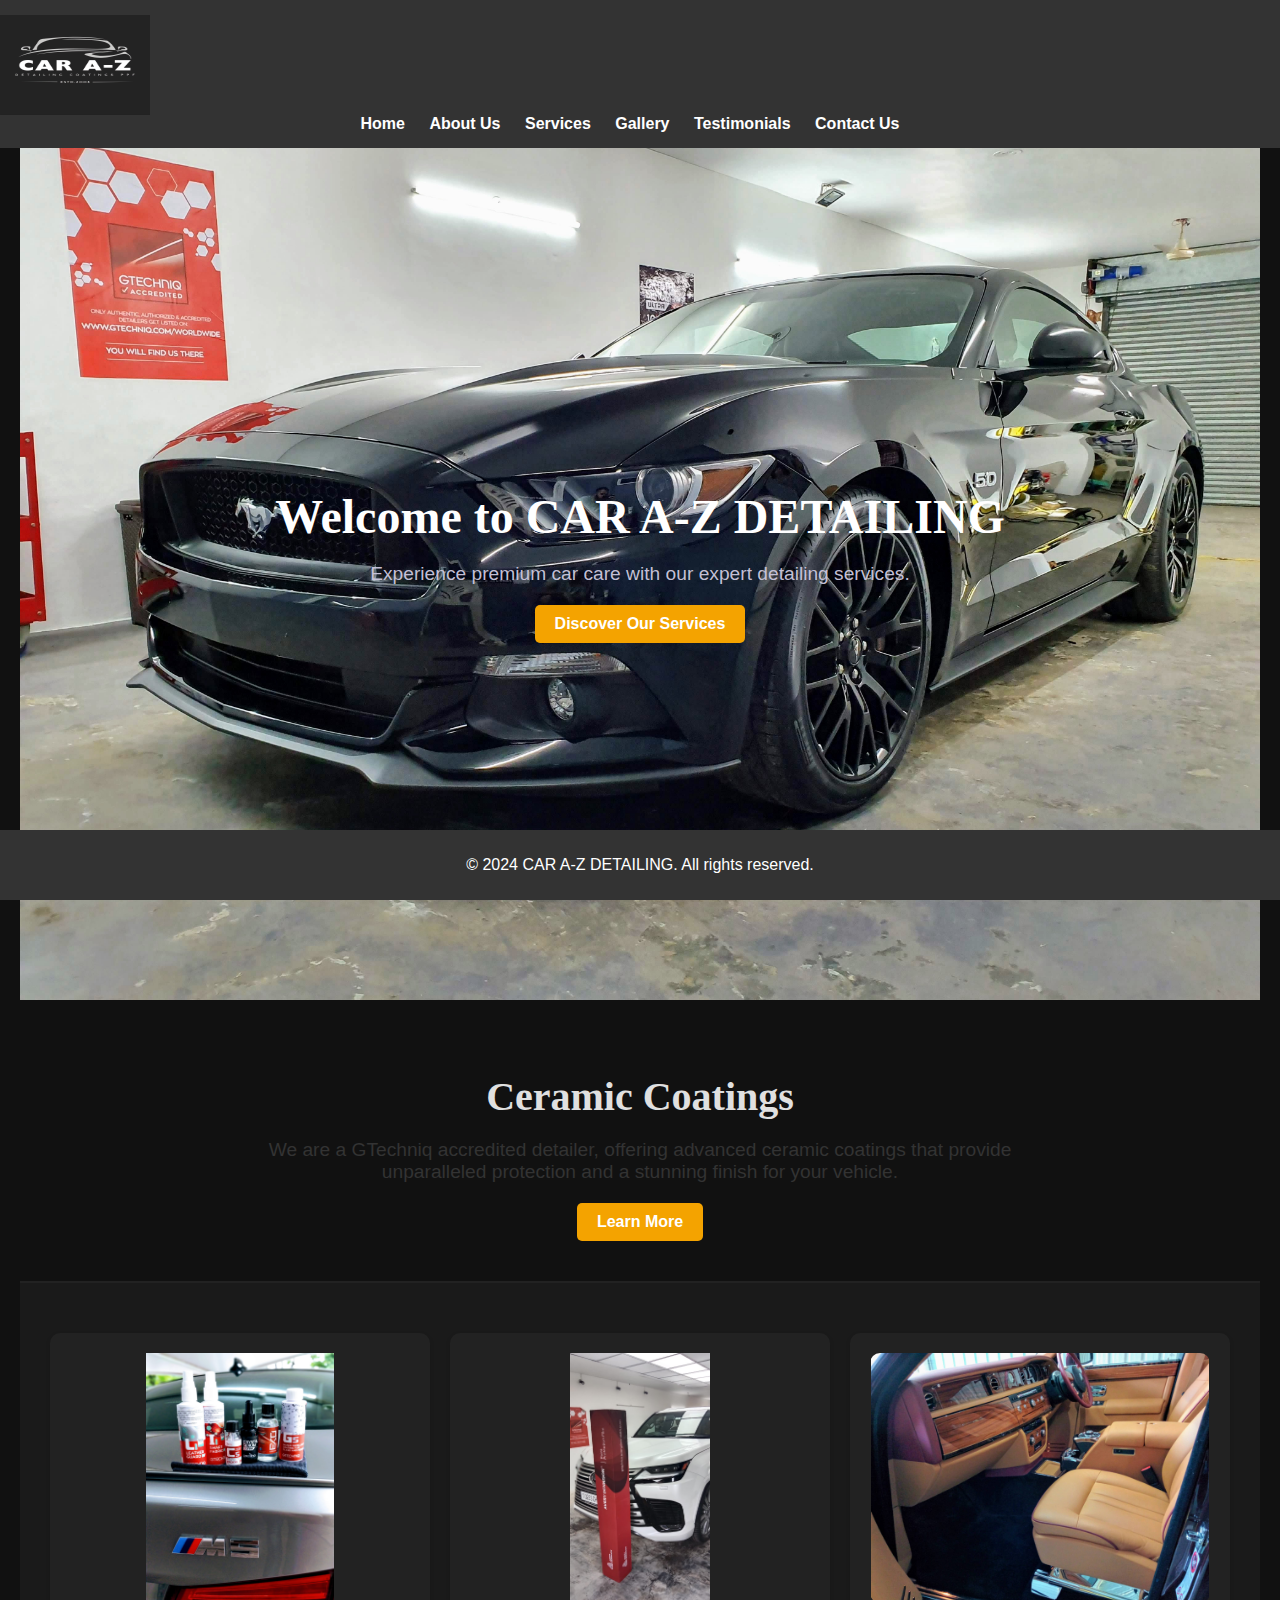
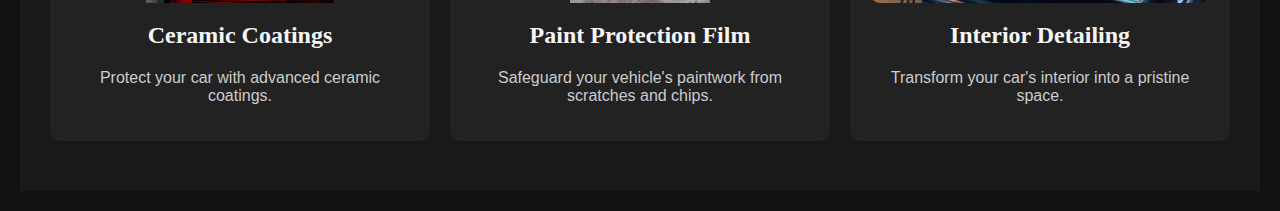
<file: index.html>
<!DOCTYPE html>
<html lang="en">
<head>
    <meta charset="UTF-8">
    <meta name="viewport" content="width=device-width, initial-scale=1.0">
    <title>CAR A-Z DETAILING</title>
    <link rel="stylesheet" href="styles.css">
    <!-- Google Fonts -->
    <link href="https://fonts.googleapis.com/css2?family=Sofadi+One&display=swap" rel="stylesheet">
</head>
<body>
    <header>
        <div class="logo">
            <img src="logo.jpg" alt="CAR A-Z DETAILING Logo"> <!-- Add your logo here -->
        </div>
        <nav>
            <ul>
                <li><a href="index.html">Home</a></li>
                <li><a href="about.html">About Us</a></li>
                <li><a href="services.html">Services</a></li>
                <li><a href="gallery.html">Gallery</a></li>
                <li><a href="testimonials.html">Testimonials</a></li>
                <li><a href="contact.html">Contact Us</a></li>
            </ul>
        </nav>
    </header>
    

    <main>
        <section id="hero">
            <div class="hero-content">
                <h1>Welcome to CAR A-Z DETAILING</h1>
                <p>Experience premium car care with our expert detailing services.</p>
                <a href="services.html" class="btn">Discover Our Services</a>
            </div>
        </section>

        <section id="highlight">
            <div class="highlight-content">
                <h2>Ceramic Coatings</h2>
                <p>We are a GTechniq accredited detailer, offering advanced ceramic coatings that provide unparalleled protection and a stunning finish for your vehicle.</p>
                <a href="https://www.gtechniq.co.uk/" target="_blank" rel="noopener noreferrer" class="btn">Learn More</a>
            </div>
        </section>

        <section id="features">
            <div class="feature">
                <img src="cera.jpg" alt="Ceramic Coatings">
                <h2>Ceramic Coatings</h2>
                <p>Protect your car with advanced ceramic coatings.</p>
            </div>
            <div class="feature">
                <img src="ppp.jpg" alt="Paint Protection Film">
                <h2>Paint Protection Film</h2>
                <p>Safeguard your vehicle's paintwork from scratches and chips.</p>
            </div>
            <div class="feature">
                <img src="int.jpg" alt="Interior Detailing">
                <h2>Interior Detailing</h2>
                <p>Transform your car's interior into a pristine space.</p>
            </div>
        </section>
    </main>

    <footer>
        <p>&copy; 2024 CAR A-Z DETAILING. All rights reserved.</p>
    </footer>
</body>
</html>
</file>
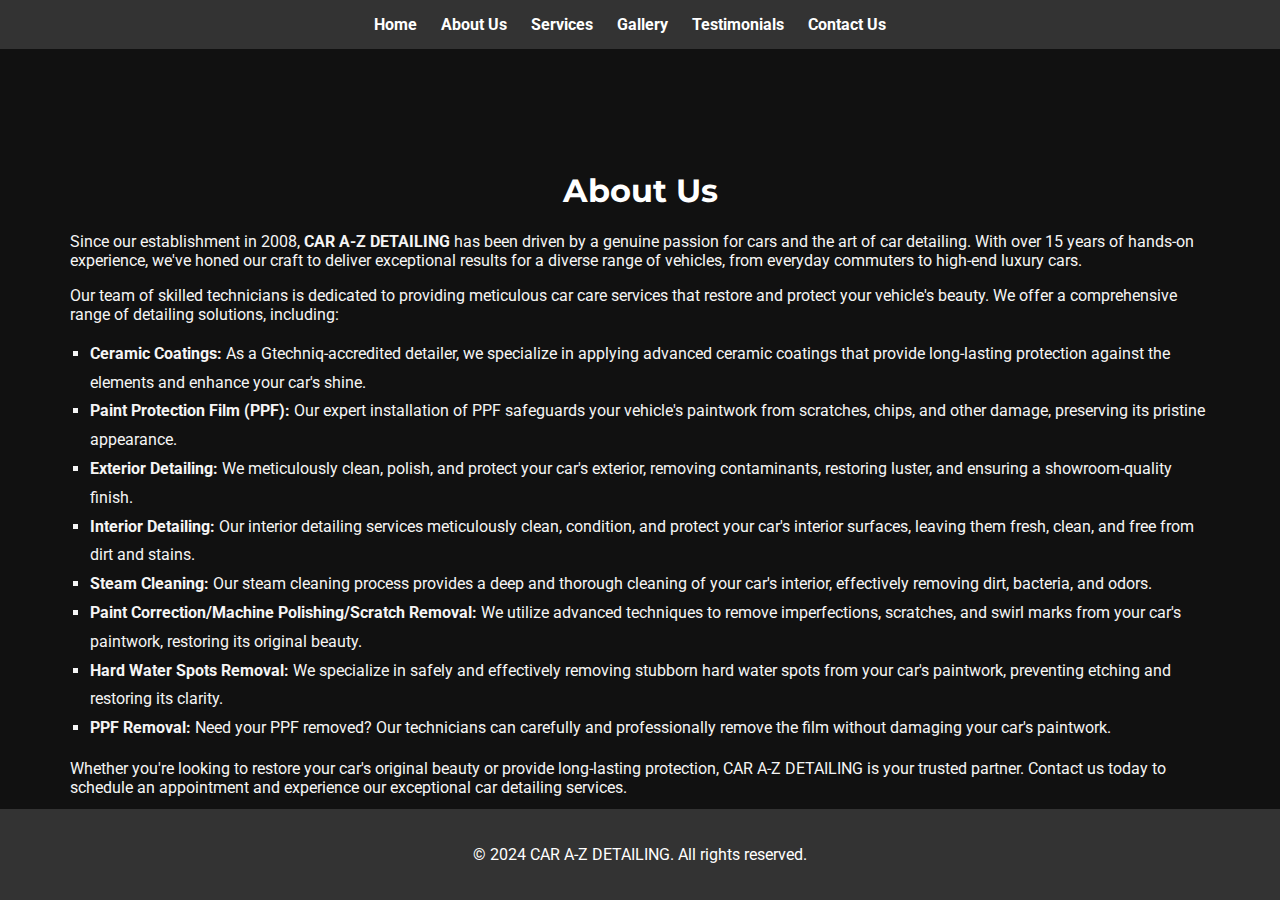
<file: about.html>
<!DOCTYPE html>
<html lang="en">
<head>
    <meta charset="UTF-8">
    <meta name="viewport" content="width=device-width, initial-scale=1.0">
    <title>About Us - CAR A-Z DETAILING</title>
    <link rel="stylesheet" href="styles.css">
    <!-- Google Fonts -->
    <link href="https://fonts.googleapis.com/css2?family=Roboto:wght@400;700&family=Lora:wght@400;700&family=Montserrat:wght@400;700&display=swap" rel="stylesheet">
</head>
<body>
    <header>
        <nav>
            <ul>
                <li><a href="index.html">Home</a></li>
                <li><a href="about.html">About Us</a></li>
                <li><a href="services.html">Services</a></li>
                <li><a href="gallery.html">Gallery</a></li>
                <li><a href="testimonials.html">Testimonials</a></li>
                <li><a href="contact.html">Contact Us</a></li>
            </ul>
        </nav>
    </header>

    <main>
        <section style="padding: 50px; background-color: #111; color: #f5f5f5;">
            <h1 style="text-align: center; font-family: 'Montserrat', serif;">About Us</h1>
            <p>Since our establishment in 2008, <strong>CAR A-Z DETAILING</strong> has been driven by a genuine passion for cars and the art of car detailing. With over 15 years of hands-on experience, we've honed our craft to deliver exceptional results for a diverse range of vehicles, from everyday commuters to high-end luxury cars.</p>
            <p>Our team of skilled technicians is dedicated to providing meticulous car care services that restore and protect your vehicle's beauty. We offer a comprehensive range of detailing solutions, including:</p>
            
            <ul style="list-style-type: square; padding-left: 20px; line-height: 1.8;">
                <li><strong>Ceramic Coatings:</strong> As a Gtechniq-accredited detailer, we specialize in applying advanced ceramic coatings that provide long-lasting protection against the elements and enhance your car's shine.</li>
                <li><strong>Paint Protection Film (PPF):</strong> Our expert installation of PPF safeguards your vehicle's paintwork from scratches, chips, and other damage, preserving its pristine appearance.</li>
                <li><strong>Exterior Detailing:</strong> We meticulously clean, polish, and protect your car's exterior, removing contaminants, restoring luster, and ensuring a showroom-quality finish.</li>
                <li><strong>Interior Detailing:</strong> Our interior detailing services meticulously clean, condition, and protect your car's interior surfaces, leaving them fresh, clean, and free from dirt and stains.</li>
                <li><strong>Steam Cleaning:</strong> Our steam cleaning process provides a deep and thorough cleaning of your car's interior, effectively removing dirt, bacteria, and odors.</li>
                <li><strong>Paint Correction/Machine Polishing/Scratch Removal:</strong> We utilize advanced techniques to remove imperfections, scratches, and swirl marks from your car's paintwork, restoring its original beauty.</li>
                <li><strong>Hard Water Spots Removal:</strong> We specialize in safely and effectively removing stubborn hard water spots from your car's paintwork, preventing etching and restoring its clarity.</li>
                <li><strong>PPF Removal:</strong> Need your PPF removed? Our technicians can carefully and professionally remove the film without damaging your car's paintwork.</li>
            </ul>

            <p>Whether you're looking to restore your car's original beauty or provide long-lasting protection, CAR A-Z DETAILING is your trusted partner. Contact us today to schedule an appointment and experience our exceptional car detailing services.</p>
        </section>
    </main>

    <footer style="background-color: #333; color: #fff; text-align: center; padding: 20px 0;">
        <p>&copy; 2024 CAR A-Z DETAILING. All rights reserved.</p>
    </footer>
</body>
</html>
</file>
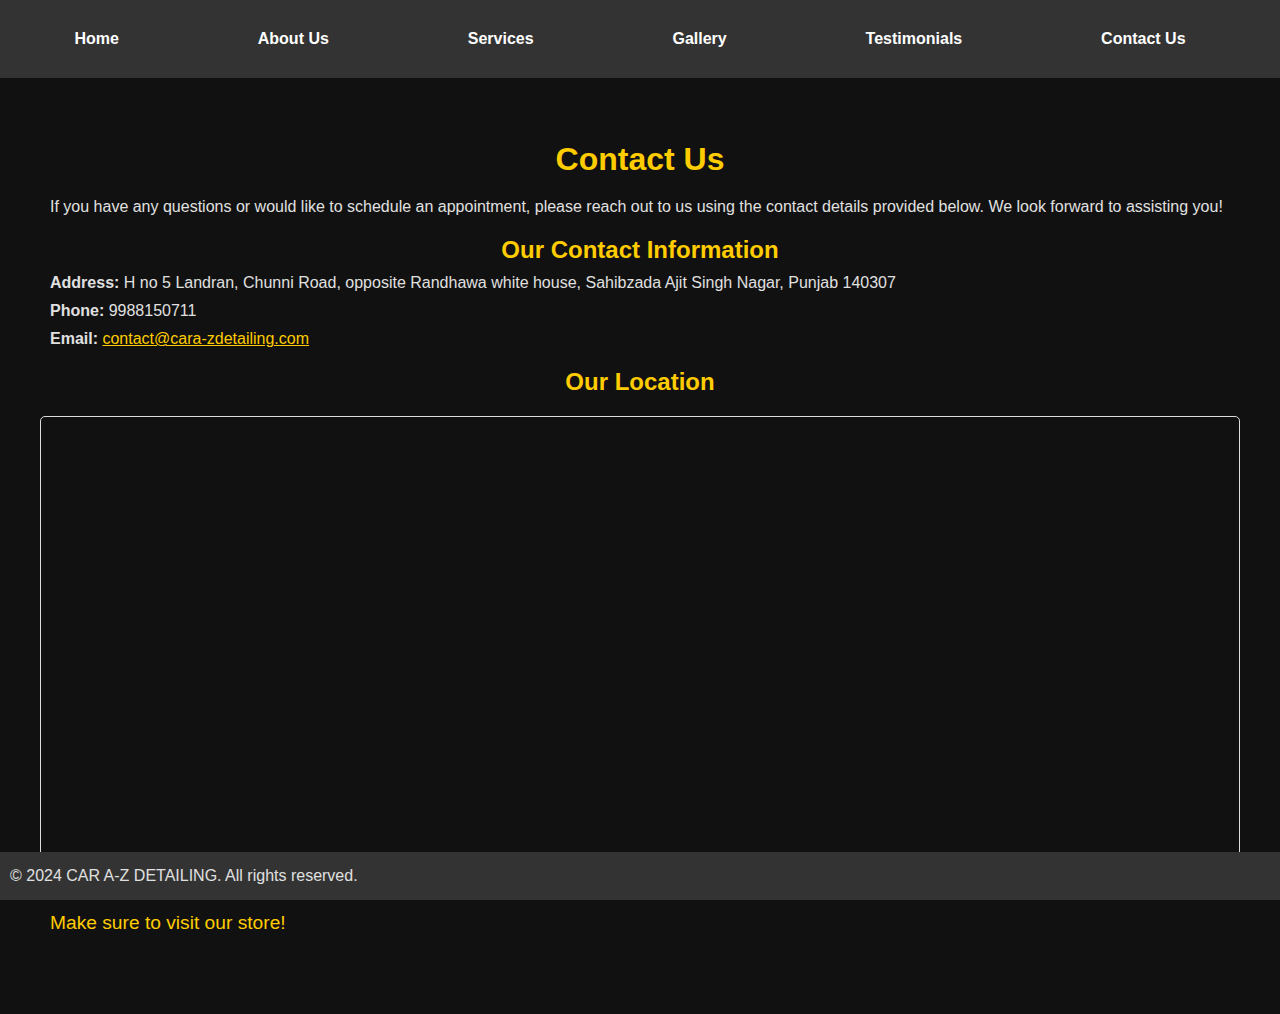
<file: contact.html>
<!DOCTYPE html>
<html lang="en">
<head>
    <meta charset="UTF-8">
    <meta name="viewport" content="width=device-width, initial-scale=1.0">
    <title>Contact Us - CAR A-Z DETAILING</title>
    <link rel="stylesheet" href="styles.css">
    <style>
        /* General Styling */
        body {
            background-color: #111;
            color: #f5f5f5;
            font-family: Arial, sans-serif;
            margin: 0;
            padding: 0;
        }
        header nav ul {
            display: flex;
            justify-content: space-around;
            background-color: #333;
            padding: 15px;
            list-style: none;
        }
        header nav ul li a {
            color: #fff;
            text-decoration: none;
            font-weight: bold;
        }

        h1, h2 {
            text-align: center;
            color: #ffcc00; /* Bright color for headings */
        }

        p {
            text-align: justify;
            color: #e0e0e0; /* Bright color for paragraph text */
            margin: 5px 10px;
        }

        /* Contact Page Styles */
        #contact {
            padding: 20px;
        }

        #contact h1 {
            font-size: 2rem;
            margin-bottom: 20px;
        }

        .contact-details {
            margin-bottom: 20px;
        }

        .contact-details p {
            color: #e0e0e0; /* Bright color for contact details */
        }

        #map iframe {
            width: 100%;
            height: 450px;
            border: 0;
        }

        .visit-store {
            text-align: center;
            margin-top: 40px;
            margin-bottom: 40px;
        }

        .visit-store p {
            font-size: 1.2rem;
            color: #ffcc00; /* Bright color for the visit store message */
        }
    </style>
</head>
<body>
    <header>
        <nav>
            <ul>
                <li><a href="index.html">Home</a></li>
                <li><a href="about.html">About Us</a></li>
                <li><a href="services.html">Services</a></li>
                <li><a href="gallery.html">Gallery</a></li>
                <li><a href="testimonials.html">Testimonials</a></li>
                <li><a href="contact.html">Contact Us</a></li>
            </ul>
        </nav>
    </header>

    <main>
        <section id="contact">
            <h1>Contact Us</h1>
            <p>If you have any questions or would like to schedule an appointment, please reach out to us using the contact details provided below. We look forward to assisting you!</p>
            
            <div class="contact-details">
                <h2>Our Contact Information</h2>
                <p><strong>Address:</strong> H no 5 Landran, Chunni Road, opposite Randhawa white house, Sahibzada Ajit Singh Nagar, Punjab 140307</p>
                <p><strong>Phone:</strong> 9988150711</p>
                <p><strong>Email:</strong> <a href="mailto:info@carazdetailing.com" style="color: #ffcc00;">contact@cara-zdetailing.com</a></p>
                
                <h2>Our Location</h2>
                <div id="map">
                    <!-- Google Maps Embed Code -->
                    <iframe
                        src="https://www.google.com/maps/embed?pb=!1m18!1m12!1m3!1d3431.1960141855134!2d76.65082!3d30.684760599999997!2m3!1f0!2f0!3f0!3m2!1i1024!2i768!4f13.1!3m3!1m2!1s0x390fef678feb3765%3A0xfadca6b1dfc40f9b!2sCar%20A-Z%20Car%20Detailing!5e0!3m2!1sen!2sin!4v1725981450132!5m2!1sen!2sin"
                        width="600"
                        height="450"
                        style="border:0;"
                        allowfullscreen=""
                        loading="lazy"
                        referrerpolicy="no-referrer-when-downgrade">
                    </iframe>
                </div>
            </div>

            <div class="visit-store">
                <p>Make sure to visit our store!</p>
            </div>
        </section>
    </main>

    <footer>
        <p>&copy; 2024 CAR A-Z DETAILING. All rights reserved.</p>
    </footer>
</body>
</html>
</file>
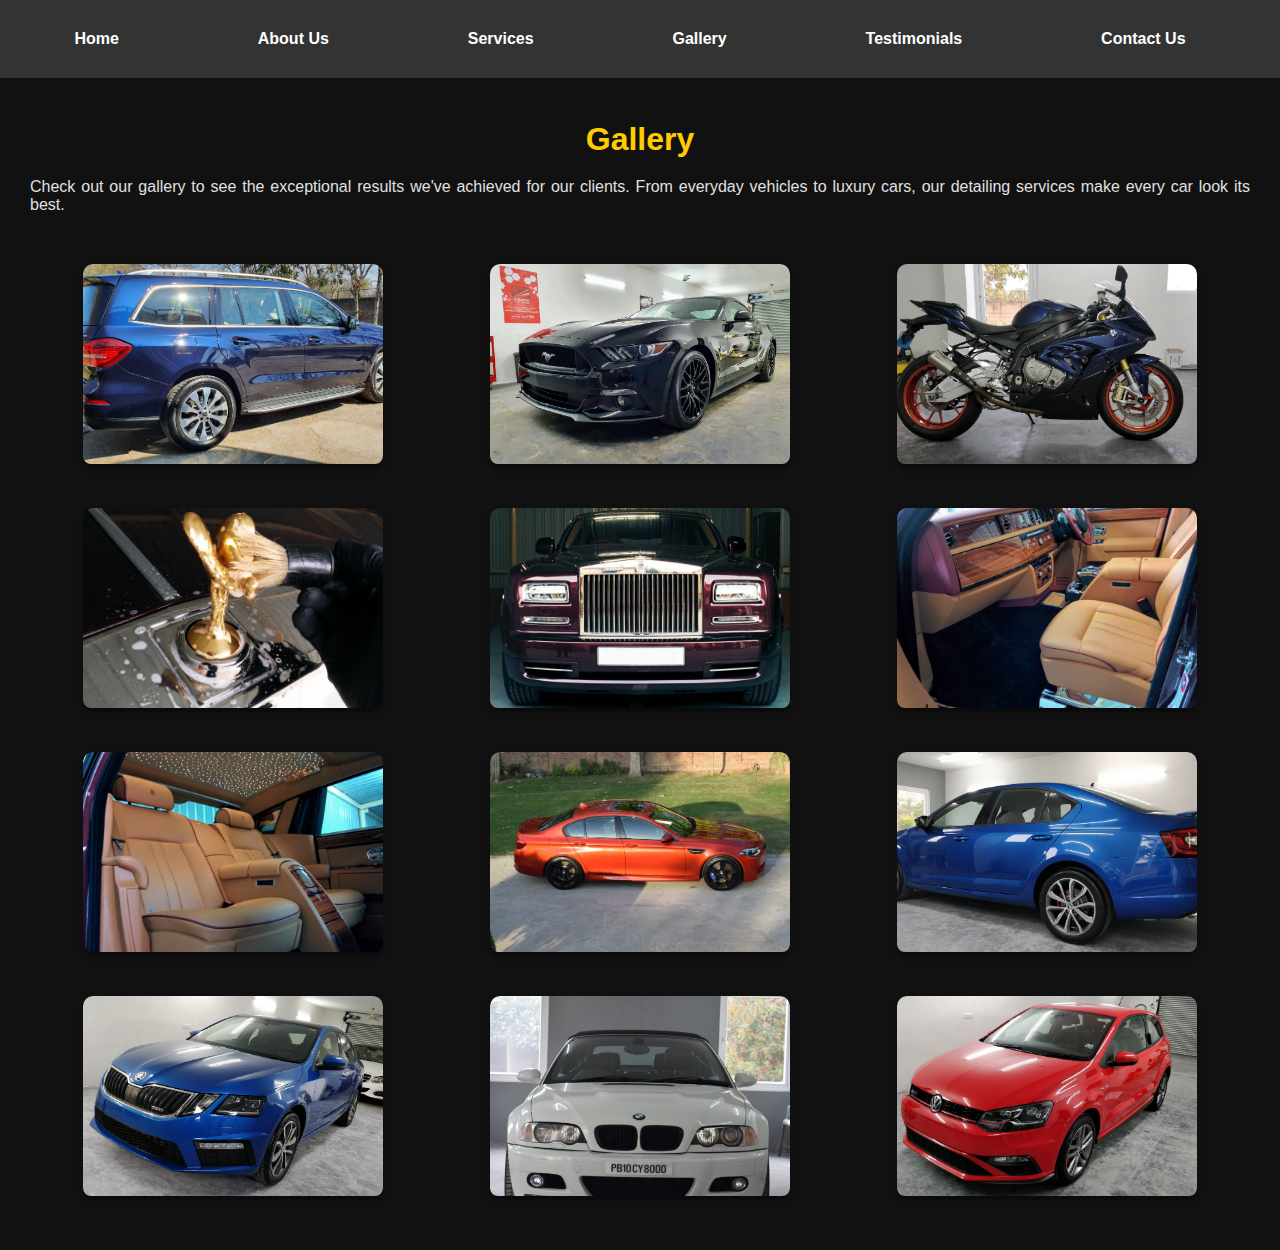
<file: gallery.html>
<!DOCTYPE html>
<html lang="en">
<head>
    <meta charset="UTF-8">
    <meta name="viewport" content="width=device-width, initial-scale=1.0">
    <title>Gallery - CAR A-Z DETAILING</title>
    <link rel="stylesheet" href="styles.css">
    <style>
        /* General Styling */
        body {
            background-color: #111;
            color: #f5f5f5;
            font-family: Arial, sans-serif;
            margin: 0;
            padding: 0;
        }
        header nav ul {
            display: flex;
            justify-content: space-around;
            background-color: #333;
            padding: 15px;
            list-style: none;
        }
        header nav ul li a {
            color: #fff;
            text-decoration: none;
            font-weight: bold;
        }

        h1, h2 {
            text-align: center;
            color: #ffcc00; /* Bright color for headings */
        }

        p {
            text-align: justify;
            color: #e0e0e0; /* Bright color for paragraph text */
            margin: 15px 10px;
        }

        /* Gallery Styles */
        .gallery {
            display: flex;
            flex-wrap: wrap;
            justify-content: space-around;
        }

        .gallery-item {
            margin: 10px;
            text-align: center;
        }

        .gallery-item img {
            width: 300px; /* Fixed width */
            height: 200px; /* Fixed height */
            object-fit: cover; /* Ensure the image covers the area without distortion */
            border-radius: 8px;
            box-shadow: 0 4px 8px rgba(0, 0, 0, 0.5);
        }

        footer {
            text-align: center;
            padding: 10px;
            background-color: #333;
            color: #fff;
            margin-top: 20px; /* Adds some space above the footer */
        }
    </style>
</head>
<body>
    <header>
        <nav>
            <ul>
                <li><a href="index.html">Home</a></li>
                <li><a href="about.html">About Us</a></li>
                <li><a href="services.html">Services</a></li>
                <li><a href="gallery.html">Gallery</a></li>
                <li><a href="testimonials.html">Testimonials</a></li>
                <li><a href="contact.html">Contact Us</a></li>
            </ul>
        </nav>
    </header>

    <main>
        <section id="gallery">
            <h1>Gallery</h1>
            <p>Check out our gallery to see the exceptional results we've achieved for our clients. From everyday vehicles to luxury cars, our detailing services make every car look its best.</p>
            
            <div class="gallery">
                <div class="gallery-item">
                    <img src="1.jpg" alt="Gallery Image 1">
                </div>
                <div class="gallery-item">
                    <img src="2.jpg" alt="Gallery Image 2">
                </div>
                <div class="gallery-item">
                    <img src="3.jpg" alt="Gallery Image 3">
                </div>
                <div class="gallery-item">
                    <img src="4.jpg" alt="Gallery Image 4">
                </div>
                <div class="gallery-item">
                    <img src="5.jpg" alt="Gallery Image 5">
                </div>
                <div class="gallery-item">
                    <img src="6.jpg" alt="Gallery Image 6">
                </div>
                <div class="gallery-item">
                    <img src="7.jpg" alt="Gallery Image 7">
                </div>
                <div class="gallery-item">
                    <img src="8.jpg" alt="Gallery Image 8">
                </div>
                <div class="gallery-item">
                    <img src="9.jpg" alt="Gallery Image 9">
                </div>
                <div class="gallery-item">
                    <img src="10.jpg" alt="Gallery Image 10">
                </div>
                <div class="gallery-item">
                    <img src="11.jpg" alt="Gallery Image 11">
                </div>
                <div class="gallery-item">
                    <img src="12.jpg" alt="Gallery Image 12">
                </div>
            </div>
        </section>
    </main>

</body>
</html>
</file>
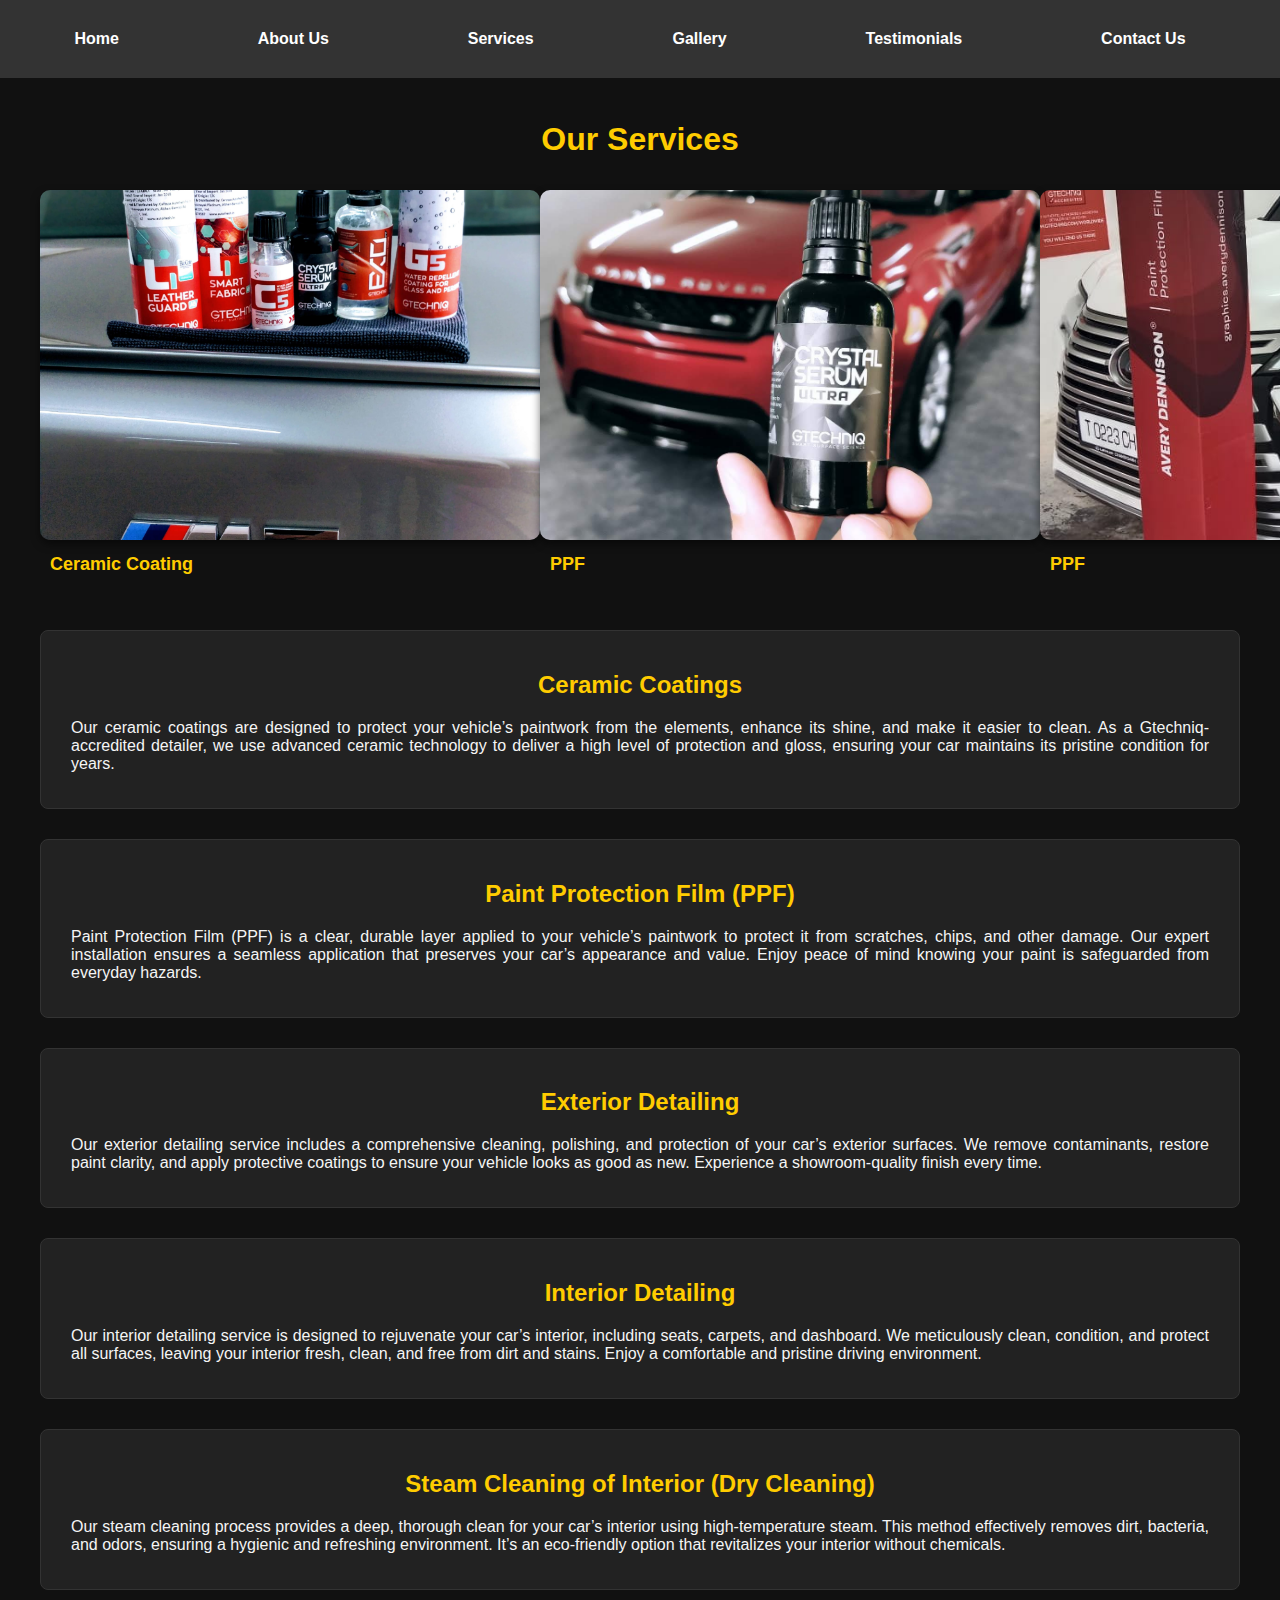
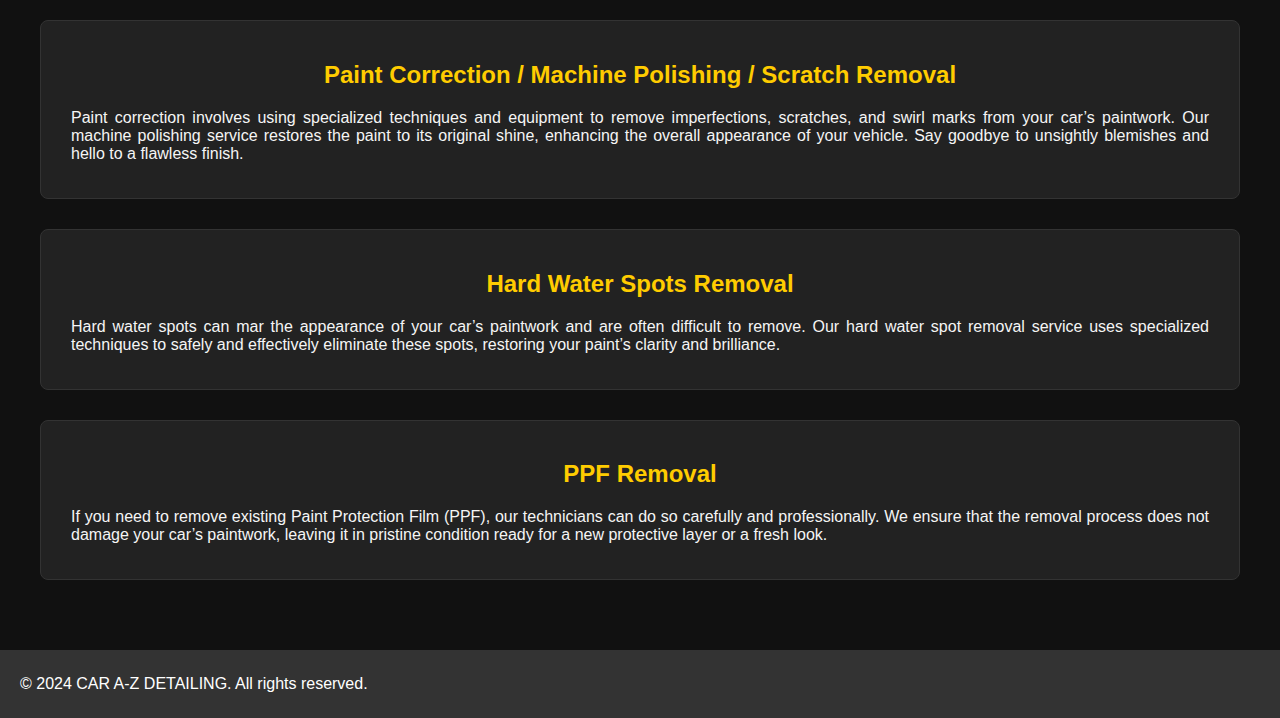
<file: services.html>
<!DOCTYPE html>
<html lang="en">
<head>
    <meta charset="UTF-8">
    <meta name="viewport" content="width=device-width, initial-scale=1.0">
    <title>Services - CAR A-Z DETAILING</title>
    <link rel="stylesheet" href="styles.css">
    <style>
        /* General Styling */
        body {
            background-color: #111;
            color: #f5f5f5;
            font-family: Arial, sans-serif;
            margin: 0;
            padding: 0;
        }
        header nav ul {
            display: flex;
            justify-content: space-around;
            background-color: #333;
            padding: 15px;
            list-style: none;
        }
        header nav ul li a {
            color: #fff;
            text-decoration: none;
            font-weight: bold;
        }

        h1, h2 {
            text-align: center;
            color: #ffcc00;
        }

        p {
            text-align: justify;
            margin: 15px 10px;
        }

        /* Image Section */
        .service-images {
            display: flex;
            justify-content: space-around;
            margin-top: 20px;
            padding: 10px 20px;
        }
        .service-image {
            text-align: center;
            transition: transform 0.3s ease, box-shadow 0.3s ease;
        }
        .service-image img {
            width: 500px; /* Fixed width */
            height: 350px; /* Fixed height */
            object-fit: cover; /* Maintain aspect ratio, cover the box */
            border-radius: 10px;
            box-shadow: 0 4px 8px rgba(0, 0, 0, 0.5);
        }
        .service-image p {
            margin-top: 10px;
            color: #ffcc00;
            font-size: 18px;
            font-weight: bold;
        }
        .service-image:hover {
            transform: scale(1.05);
            box-shadow: 0 8px 16px rgba(0, 0, 0, 0.8);
        }

        /* Services Section */
        .service-detail {
            margin: 30px 20px;
            padding: 20px;
            border: 1px solid #333;
            border-radius: 8px;
            background-color: #222;
            transition: background-color 0.3s ease;
        }

        .service-detail:hover {
            background-color: #333;
        }

        footer {
            text-align: center;
            padding: 10px; /* Reduced padding */
            background-color: #333;
            color: #fff;
            position: relative;
            animation: fadeIn 1s ease-in-out;
        }

        @keyframes fadeIn {
            from {
                opacity: 0;
                transform: translateY(20px);
            }
            to {
                opacity: 1;
                transform: translateY(0);
            }
        }
    </style>
</head>
<body>
    <header>
        <nav>
            <ul>
                <li><a href="index.html">Home</a></li>
                <li><a href="about.html">About Us</a></li>
                <li><a href="services.html">Services</a></li>
                <li><a href="gallery.html">Gallery</a></li>
                <li><a href="testimonials.html">Testimonials</a></li>
                <li><a href="contact.html">Contact Us</a></li>
            </ul>
        </nav>
    </header>

    <main>
        <section id="services">
            <h1>Our Services</h1>

            <!-- Service Images with Highlighted Text -->
            <div class="service-images">
                <div class="service-image">
                    <img src="cera.jpg" alt="Ceramic Coatings">
                    <p>Ceramic Coating</p>
                </div>
                <div class="service-image">
                    <img src="pp.jpg" alt="Paint Protection Film">
                    <p>PPF</p>
                </div>
                <div class="service-image">
                    <img src="ppp.jpg" alt="Paint Protection Film">
                    <p>PPF</p>
                </div>
            </div>

            <!-- Service Descriptions -->
            <div class="service-detail">
                <h2>Ceramic Coatings</h2>
                <p>Our ceramic coatings are designed to protect your vehicle’s paintwork from the elements, enhance its shine, and make it easier to clean. As a Gtechniq-accredited detailer, we use advanced ceramic technology to deliver a high level of protection and gloss, ensuring your car maintains its pristine condition for years.</p>
            </div>

            <div class="service-detail">
                <h2>Paint Protection Film (PPF)</h2>
                <p>Paint Protection Film (PPF) is a clear, durable layer applied to your vehicle’s paintwork to protect it from scratches, chips, and other damage. Our expert installation ensures a seamless application that preserves your car’s appearance and value. Enjoy peace of mind knowing your paint is safeguarded from everyday hazards.</p>
            </div>

            <div class="service-detail">
                <h2>Exterior Detailing</h2>
                <p>Our exterior detailing service includes a comprehensive cleaning, polishing, and protection of your car’s exterior surfaces. We remove contaminants, restore paint clarity, and apply protective coatings to ensure your vehicle looks as good as new. Experience a showroom-quality finish every time.</p>
            </div>

            <div class="service-detail">
                <h2>Interior Detailing</h2>
                <p>Our interior detailing service is designed to rejuvenate your car’s interior, including seats, carpets, and dashboard. We meticulously clean, condition, and protect all surfaces, leaving your interior fresh, clean, and free from dirt and stains. Enjoy a comfortable and pristine driving environment.</p>
            </div>

            <div class="service-detail">
                <h2>Steam Cleaning of Interior (Dry Cleaning)</h2>
                <p>Our steam cleaning process provides a deep, thorough clean for your car’s interior using high-temperature steam. This method effectively removes dirt, bacteria, and odors, ensuring a hygienic and refreshing environment. It’s an eco-friendly option that revitalizes your interior without chemicals.</p>
            </div>

            <div class="service-detail">
                <h2>Paint Correction / Machine Polishing / Scratch Removal</h2>
                <p>Paint correction involves using specialized techniques and equipment to remove imperfections, scratches, and swirl marks from your car’s paintwork. Our machine polishing service restores the paint to its original shine, enhancing the overall appearance of your vehicle. Say goodbye to unsightly blemishes and hello to a flawless finish.</p>
            </div>

            <div class="service-detail">
                <h2>Hard Water Spots Removal</h2>
                <p>Hard water spots can mar the appearance of your car’s paintwork and are often difficult to remove. Our hard water spot removal service uses specialized techniques to safely and effectively eliminate these spots, restoring your paint’s clarity and brilliance.</p>
            </div>

            <div class="service-detail">
                <h2>PPF Removal</h2>
                <p>If you need to remove existing Paint Protection Film (PPF), our technicians can do so carefully and professionally. We ensure that the removal process does not damage your car’s paintwork, leaving it in pristine condition ready for a new protective layer or a fresh look.</p>
            </div>
        </section>
    </main>

    <footer>
        <p>&copy; 2024 CAR A-Z DETAILING. All rights reserved.</p>
    </footer>
</body>
</html>
</file>
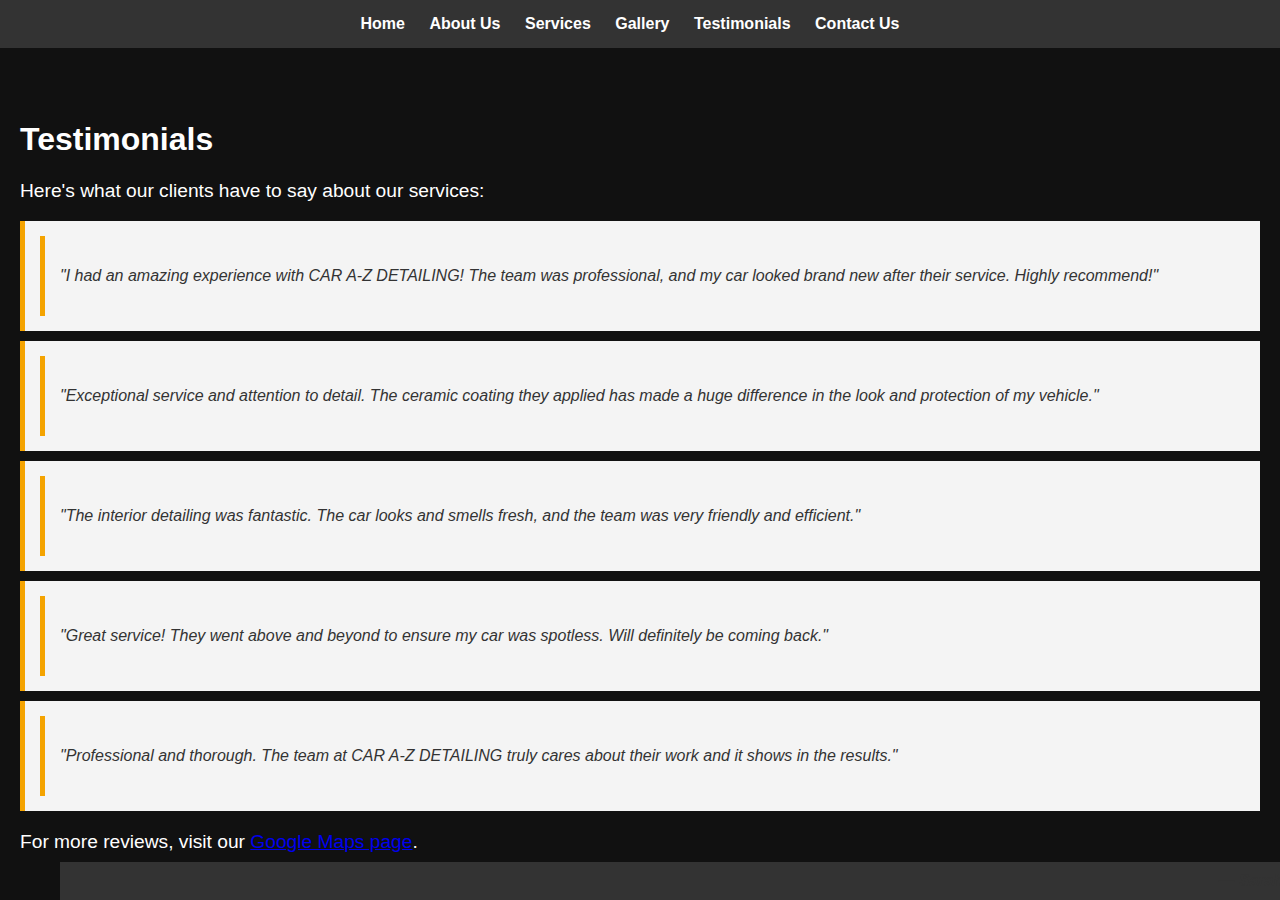
<file: testimonials.html>
<!DOCTYPE html>
<html lang="en">
<head>
    <meta charset="UTF-8">
    <meta name="viewport" content="width=device-width, initial-scale=1.0">
    <title>Testimonials - CAR A-Z DETAILING</title>
    <link rel="stylesheet" href="styles.css">
</head>
<body>
    <header>
        <nav>
            <ul>
                <li><a href="index.html">Home</a></li>
                <li><a href="about.html">About Us</a></li>
                <li><a href="services.html">Services</a></li>
                <li><a href="gallery.html">Gallery</a></li>
                <li><a href="testimonials.html">Testimonials</a></li>
                <li><a href="contact.html">Contact Us</a></li>
            </ul>
        </nav>
    </header>

    <main>
        <section>
            <h1>Testimonials</h1>
            <p class="arul">Here's what our clients have to say about our services:</p>

            <div class="reviews">
                <!-- Review 1 -->
                <div class="review">
                    <blockquote>
                        <p>"I had an amazing experience with CAR A-Z DETAILING! The team was professional, and my car looked brand new after their service. Highly recommend!"</p>
                        <footer>— Jane Doe</footer>
                    </blockquote>
                </div>

                <!-- Review 2 -->
                <div class="review">
                    <blockquote>
                        <p>"Exceptional service and attention to detail. The ceramic coating they applied has made a huge difference in the look and protection of my vehicle."</p>
                        <footer>— John Smith</footer>
                    </blockquote>
                </div>

                <!-- Review 3 -->
                <div class="review">
                    <blockquote>
                        <p>"The interior detailing was fantastic. The car looks and smells fresh, and the team was very friendly and efficient."</p>
                        <footer>— Emily Johnson</footer>
                    </blockquote>
                </div>

                <!-- Review 4 -->
                <div class="review">
                    <blockquote>
                        <p>"Great service! They went above and beyond to ensure my car was spotless. Will definitely be coming back."</p>
                        <footer>— Michael Brown</footer>
                    </blockquote>
                </div>

                <!-- Review 5 -->
                <div class="review">
                    <blockquote>
                        <p>"Professional and thorough. The team at CAR A-Z DETAILING truly cares about their work and it shows in the results."</p>
                        <footer>— Sarah Wilson</footer>
                    </blockquote>
                </div>
            </div>

            <p class="arul">For more reviews, visit our <a href="https://www.google.com/maps/place/Car+A-Z+Car+Detailing/@30.684761,76.65082,16z/data=!4m8!3m7!1s0x390fef678feb3765:0xfadca6b1dfc40f9b!8m2!3d30.6847606!4d76.65082!9m1!1b1!16s%2Fg%2F1hm6f2k8l?hl=en&entry=ttu&g_ep=EgoyMDI0MDkxMS4wIKXMDSoASAFQAw%3D%3D" target="_blank">Google Maps page</a>.</p>
        </section>
    </main>

    
</body>
</html>
</file>
<file: styles.css>
/* General Styles */
body {
    font-family: 'Sofadi One', sans-serif;
    margin: 0;
    padding: 0;
    color: #f5f5f5;
    background-color: #111;
}
header {
    background-color: #333;
    color: #f5f5f5;
    padding: 15px 0;
    position: fixed;
    width: 100%;
    top: 0;
    left: 0;
    z-index: 1000;
    animation: slideDown 1s ease;
}

nav ul {
    list-style: none;
    margin: 0;
    padding: 0;
    text-align: center;
}

nav ul li {
    display: inline;
    margin-right: 20px;
}
footer {
    text-align: center;
    padding: 10px;
    background-color: #333;
    color: #fff;
    margin-top: 20px; /* Adds some space above the footer */
}

nav ul li a {
    color: #f5f5f5; /* Brighter link text color */
    text-decoration: none;
    font-weight: bold;
}

nav ul li a:hover {
    text-decoration: underline;
}

main {
    padding: 100px 20px 20px;
    animation: fadeIn 2s ease-in;
}
header .logo {
    display: flex;
    align-items: center;
}

header .logo img {
    width: 150px; /* Adjust the size of the logo */
    height: 100px; /* Adjust the size of the logo */
    border-radius: 0%; /* Makes the image round */
    margin-right: 15px; /* Spacing between logo and nav */
}
/* Hero Section */
#hero {
    background-image: url('mu.jpg'); /* Add your hero image path here */
    background-size: cover;
    background-position: center;
    height: 100vh;
    display: flex;
    align-items: center;
    justify-content: center;
    color: #c9c5dbfd;
    text-align: center;
    animation: zoomIn 1.5s ease;
}

.hero-content h1 {
    font-size: 3rem;
    margin-bottom: 10px;
    font-family: 'Montserrat', serif;
    animation: fadeInDown 1.5s ease;
}

.hero-content p {
    font-size: 1.2rem;
    margin-bottom: 20px;
    animation: fadeInUp 2s ease;
}

.btn {
    display: inline-block;
    padding: 10px 20px;
    background-color: #f4a300;
    color: #fff;
    text-decoration: none;
    border-radius: 5px;
    font-weight: bold;
    transition: background-color 0.3s ease;
    animation: fadeInUp 2s ease;
}

.btn:hover {
    background-color: #e49000;
}

/* Highlight Section */
#highlight {
    background-color: #111; /* Darker background for section */
    padding: 40px 20px;
    text-align: center;
    border-bottom: 2px solid #222;
    animation: fadeInUp 1.5s ease;
}

.highlight-content {
    max-width: 800px;
    margin: 0 auto;
    animation: zoomIn 1.5s ease;
}

.highlight-content h2 {
    font-size: 2.5rem;
    margin-bottom: 15px;
    font-family: 'Lora', serif;
    color: #e0e0e0; /* Brighter text for headers */
}

.highlight-content p {
    font-size: 1.2rem;
    margin-bottom: 20px;
}

.highlight-content .btn {
    background-color: #f4a300;
}

.highlight-content .btn:hover {
    background-color: #e49000;
}

/* Features Section */
#features {
    display: flex;
    flex-wrap: wrap;
    justify-content: space-around;
    padding: 40px 20px;
    background-color: #1a1a1a; /* Dark background for features */
}

.feature {
    flex: 1 1 300px;
    margin: 10px;
    padding: 20px;
    text-align: center;
    background-color: #222; /* Darker background */
    border-radius: 10px;
    box-shadow: 0 2px 5px rgba(0, 0, 0, 0.1);
    transition: transform 0.3s ease;
    animation: fadeInUp 2s ease;
}

.feature img {
    width: 100%;
    height: 250px;
    object-fit:contain;
    border-radius: 10px;
}

.feature h2 {
    font-size: 1.5rem;
    margin-top: 15px;
    font-family: 'Lora', serif;
    color: #f5f5f5; /* Bright text for headings */
}

.feature p {
    font-size: 1rem;
    color: #ccc; /* Slightly lighter text for body */
}

.feature:hover {
    transform: translateY(-5px);
}

/* Footer Styles */
footer {
    background-color: #333;
    color: #fff;
    text-align: center;
    padding: 10px 0;
    position: fixed;
    bottom: 0;
    width: 100%;
    animation: fadeIn 2s ease;
}

/* Animations */
@keyframes fadeIn {
    from {
        opacity: 0;
    }
    to {
        opacity: 1;
    }
}

@keyframes fadeInUp {
    from {
        opacity: 0;
        transform: translateY(20px);
    }
    to {
        opacity: 1;
        transform: translateY(0);
    }
}

@keyframes fadeInDown {
    from {
        opacity: 0;
        transform: translateY(-20px);
    }
    to {
        opacity: 1;
        transform: translateY(0);
    }
}

@keyframes slideDown {
    from {
        transform: translateY(-100%);
    }
    to {
        transform: translateY(0);
    }
}

@keyframes zoomIn {
    from {
        transform: scale(0.8);
        opacity: 0;
    }
    to {
        transform: scale(1);
        opacity: 1;
    }
}

/* About Us Page Styles */
#about {
    padding: 20px;
}

#about h1 {
    font-size: 2rem;
    margin-bottom: 20px;
}

#about p {
    margin-bottom: 20px;
}



/* Gallery Page Styles */
/* Gallery Styles */
.gallery {
    display: flex;
    flex-wrap: wrap;
    justify-content: space-around;
}

.gallery-item {
    margin: 10px;
    text-align: center;
}

.gallery-item img {
    width: 300px; /* Fixed width */
    height: 200px; /* Fixed height */
    object-fit: cover; /* Ensure the image covers the area without distortion */
    border-radius: 8px;
    box-shadow: 0 4px 8px rgba(0, 0, 0, 0.5);
}

#gallery h1 {
    font-size: 2rem;
    margin-bottom: 20px;
}

#gallery p {
    margin-bottom: 20px;
}

/* Testimonials Page Styles */
#testimonials {
    padding: 20px;
}

#testimonials h1 {
    font-size: 2rem;
    margin-bottom: 20px;
}

blockquote {
    background: #f4f4f4;
    padding: 15px;
    border-left: 5px solid #f4a300;
    margin: 10px 0;
}

/* Contact Page Styles */
/* Contact Page Styles */
#contact {
    padding: 20px;
}

#contact h1 {
    font-size: 2rem;
    margin-bottom: 20px;
}

.contact-details {
    margin-bottom: 20px;
}

.contact-details p {
    color: #e0e0e0; /* Bright color for contact details */
}

#map iframe {
    width: 100%;
    height: 450px;
    border: 0;
}

form {
    display: none; /* Hide the form as requested */
}

/* General Styles */
body {
    font-family: Arial, sans-serif;
    margin: 0;
    padding: 0;
}

header {
    background-color: #333;
    color: #fff;
    padding: 10px 0;
}

nav ul {
    list-style: none;
    margin: 0;
    padding: 0;
    text-align: center;
}

nav ul li {
    display: inline;
    margin-right: 20px;
}

nav ul li a {
    color: #fff;
    text-decoration: none;
    font-weight: bold;
}

nav ul li a:hover {
    text-decoration: underline;
}

footer {
    background-color: #333;
    color: #fff;
    text-align: center;
    padding: 10px 0;
}

/* Contact Page Styles */
#contact {
    padding: 20px;
    max-width: 1200px;
    margin: auto;
}

#contact h1 {
    font-size: 2rem;
    margin-bottom: 20px;
}

.contact-details {
    margin-bottom: 40px;
}

.contact-details h2 {
    font-size: 1.5rem;
    margin-bottom: 10px;
}

.contact-details p {
    margin-bottom: 10px;
}

#map {
    margin-top: 20px;
    border: 1px solid #ddd;
    border-radius: 5px;
    overflow: hidden;
}

#map iframe {
    width: 100%;
    height: 450px;
    border: 0;
}

.contact-form h2 {
    font-size: 1.5rem;
    margin-bottom: 10px;
}

.contact-form form {
    display: flex;
    flex-direction: column;
}

.contact-form label {
    margin: 10px 0 5px;
}

.contact-form input, .contact-form textarea {
    padding: 10px;
    margin-bottom: 10px;
    border: 1px solid #ddd;
    border-radius: 4px;
}

.contact-form button {
    padding: 10px;
    background: #f4a300;
    color: #fff;
    border: none;
    border-radius: 4px;
    cursor: pointer;
}

.contact-form button:hover {
    background: #e49000;
}
/* General Styles */
/* General Styles */
body {
    font-family: 'Roboto', sans-serif;
    margin: 0;
    padding: 0;
    color: #333;
}

header {
    background-color: #333;
    color: #fff;
    padding: 15px 0;
    position: fixed;
    width: 100%;
    top: 0;
    left: 0;
    z-index: 1000;
}

nav ul {
    list-style: none;
    margin: 0;
    padding: 0;
    text-align: center;
}

nav ul li {
    display: inline;
    margin-right: 20px;
}

nav ul li a {
    color: #fff;
    text-decoration: none;
    font-weight: bold;
}

nav ul li a:hover {
    text-decoration: underline;
}

main {
    padding: 100px 20px 20px;
}

/* Gallery Styles */
.gallery {
    display: grid;
    grid-template-columns: repeat(auto-fit, minmax(250px, 1fr));
    gap: 20px;
    padding: 20px;
}

.gallery-item {
    position: relative;
    overflow: hidden;
    border-radius: 10px;
    box-shadow: 0 2px 5px rgba(0, 0, 0, 0.2);
    transition: transform 0.3s ease;
}

.gallery-item img {
    width: 100%;
    height: 200px; /* Set fixed height to ensure equal sizing */
    object-fit: cover; /* Ensures the image covers the container while keeping aspect ratio */
    border-radius: 10px;
    transition: transform 0.3s ease;
}

.gallery-item:hover {
    transform: scale(1.05);
}

/* Footer Styles */
footer {
    background-color: #333;
    color: #fff;
    text-align: center;
    padding: 10px 0;
    position: fixed;
    bottom: 0;
    width: 100%;
}

/* Animations */
@keyframes fadeIn {
    from {
        opacity: 0;
    }
    to {
        opacity: 1;
    }
}
p.arul {
    color: #fff; /* Set text color for .arul class to white */
    font-size: 1.2rem; /* Optional: Adjust font size if needed */
}

.reviews {
    margin-bottom: 20px;
}

.review {
    background: #f4f4f4;
    padding: 15px;
    border-left: 5px solid #f4a300;
    margin: 10px 0;
}

.review blockquote {
    margin: 0;
    font-style: italic;
}

.review footer {
    text-align: right;
    font-weight: bold;
    color: #333;
}

.more-reviews {
    margin-top: 20px;
    color: #fff; /* Set color for the "For more reviews" text to white */
}

.more-reviews a {
    color: #f4a300; /* Set link color */
    text-decoration: none;
}

.more-reviews a:hover {
    text-decoration: underline;
}
h1{
    color: white;
}
</file>
